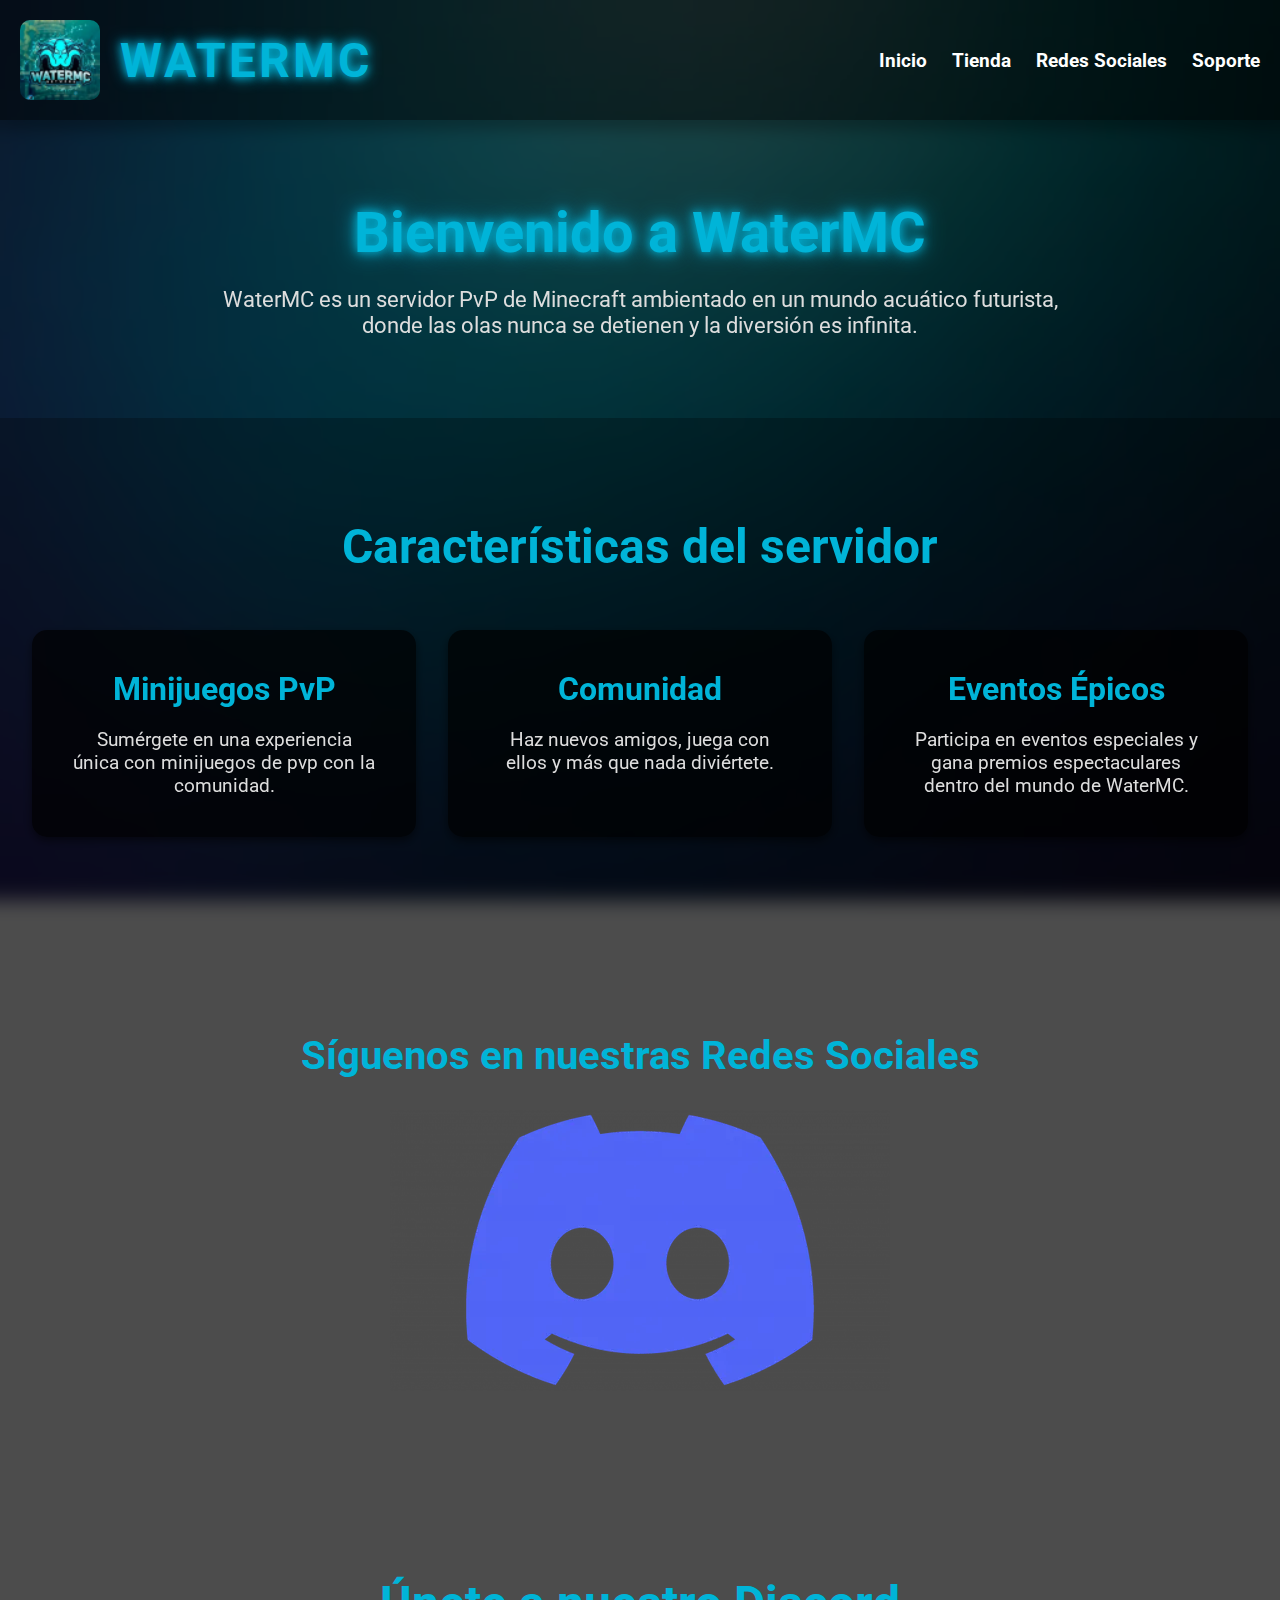
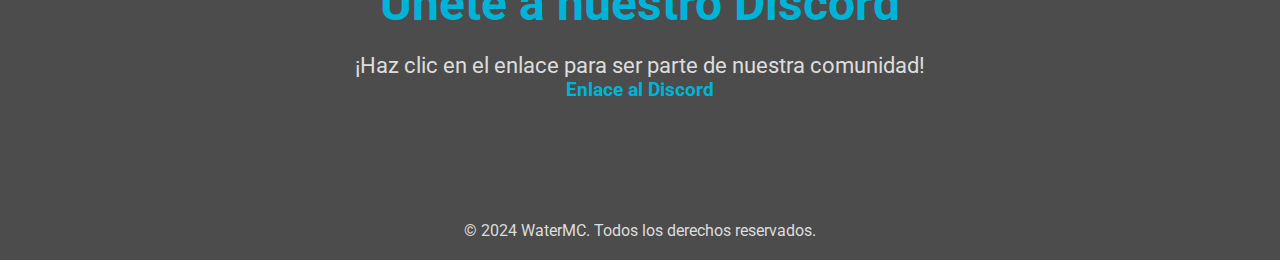
<file: index.html>
<!DOCTYPE html>
<html lang="es">
<head>
    <meta charset="UTF-8">
    <meta name="viewport" content="width=device-width, initial-scale=1.0">
    <title>WaterMC - Network</title>
    <link rel="stylesheet" href="style.css">
    <link href="https://fonts.googleapis.com/css2?family=Roboto:wght@400;700&display=swap" rel="stylesheet">
</head>
<body>
    <header>
        <div class="navbar">
            <div class="logo">
                <img src="assets/server-icon.png" alt="WaterMC Logo" class="logo-img">
                <h1>WaterMC</h1>
            </div>
            <nav>
                <ul>
                    <li><a href="index.html#info">Inicio</a></li>
                    <li><a href="https://tiendawatermc.github.io" target="_blank">Tienda</a></li>
                    <li><a href="#socials">Redes Sociales</a></li>
                    <li><a href="#contact">Soporte</a></li>
                </ul>
            </nav>
        </div>
    </header>

    <section id="info" class="section-info">
        <div class="container">
            <h2>Bienvenido a WaterMC</h2>
            <p>WaterMC es un servidor PvP de Minecraft ambientado en un mundo acuático futurista, donde las olas nunca se detienen y la diversión es infinita.</p>
        </div>
    </section>

    <section id="features" class="section-features">
        <div class="container">
            <h2>Características del servidor</h2>
            <div class="feature-list">
                <div class="feature">
                    <h3>Minijuegos PvP</h3>
                    <p>Sumérgete en una experiencia única con minijuegos de pvp con la comunidad.</p>
                </div>
                <div class="feature">
                    <h3>Comunidad</h3>
                    <p>Haz nuevos amigos, juega con ellos y más que nada diviértete.</p>
                </div>
                <div class="feature">
                    <h3>Eventos Épicos</h3>
                    <p>Participa en eventos especiales y gana premios espectaculares dentro del mundo de WaterMC.</p>
                </div>
            </div>
        </div>
    </section>

    <section id="socials" class="section-socials">
        <div class="container">
            <h2>Síguenos en nuestras Redes Sociales</h2>
            <div class="social-links">
                <a href="https://discord.gg/UNVycrsxCR" target="_blank">
                    <img src="assets/discord.png" alt="Discord" class="social-icon">
                </a>
            </div>
        </div>
    </section>

    <section id="contact" class="section-contact">
        <div class="container">
            <h2>Únete a nuestro Discord</h2>
            <p>¡Haz clic en el enlace para ser parte de nuestra comunidad!</p>
            <a href="https://discord.gg/UNVycrsxCR" target="_blank">Enlace al Discord</a>
        </div>
    </section>

    <footer>
        <div class="container">
            <p>&copy; 2024 WaterMC. Todos los derechos reservados.</p>
        </div>
    </footer>
</body>
</html>
</file>
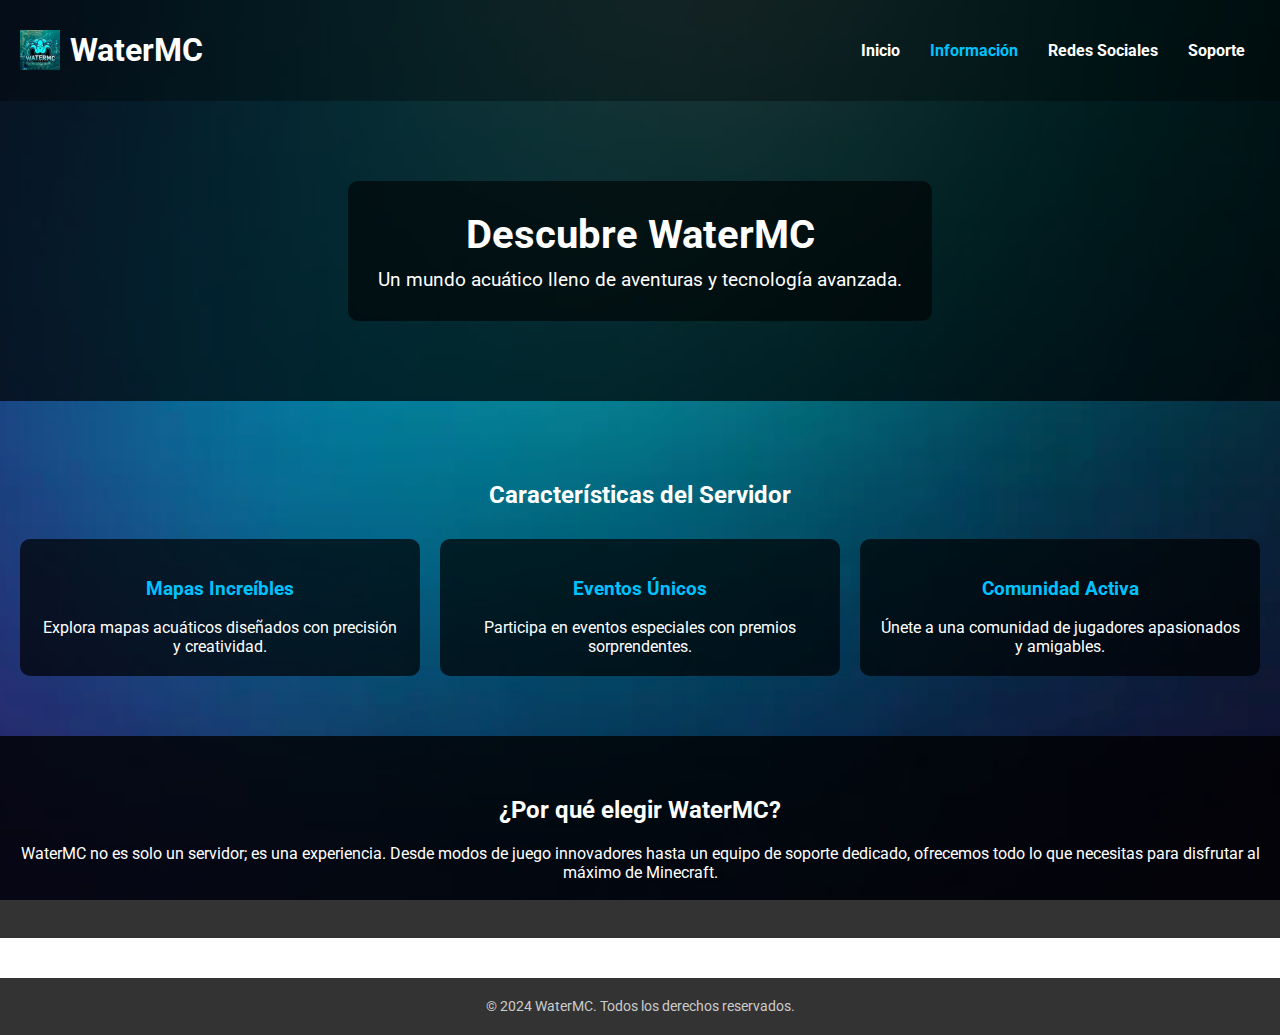
<file: info.html>
<!DOCTYPE html>
<html lang="es">
<head>
    <meta charset="UTF-8">
    <meta name="viewport" content="width=device-width, initial-scale=1.0">
    <title>WaterMC</title>
    <link rel="stylesheet" href="info.css">
    <link href="https://fonts.googleapis.com/css2?family=Roboto:wght@400;700&display=swap" rel="stylesheet">
</head>
<body>
    <header>
        <div class="navbar">
            <div class="logo">
                <img src="assets/server-icon.png" alt="WaterMC Logo" class="logo-img">
                <h1>WaterMC</h1>
            </div>
            <nav>
                <ul>
                    <li><a href="index.html#info">Inicio</a></li>
                    <li><a href="info.html" class="active">Información</a></li>
                    <li><a href="index.html#socials">Redes Sociales</a></li>
                    <li><a href="index.html#contact">Soporte</a></li>
                </ul>
            </nav>
        </div>
    </header>

    <section class="hero">
        <div class="hero-overlay">
            <h2>Descubre WaterMC</h2>
            <p>Un mundo acuático lleno de aventuras y tecnología avanzada.</p>
        </div>
    </section>

    <section id="details" class="section-info">
        <div class="container">
            <h2>Características del Servidor</h2>
            <div class="features-grid">
                <div class="feature-card">
                    <h3>Mapas Increíbles</h3>
                    <p>Explora mapas acuáticos diseñados con precisión y creatividad.</p>
                </div>
                <div class="feature-card">
                    <h3>Eventos Únicos</h3>
                    <p>Participa en eventos especiales con premios sorprendentes.</p>
                </div>
                <div class="feature-card">
                    <h3>Comunidad Activa</h3>
                    <p>Únete a una comunidad de jugadores apasionados y amigables.</p>
                </div>
            </div>
        </div>
    </section>

    <section id="details-extra" class="section-extra">
        <div class="container">
            <h2>¿Por qué elegir WaterMC?</h2>
            <p>WaterMC no es solo un servidor; es una experiencia. Desde modos de juego innovadores hasta un equipo de soporte dedicado, ofrecemos todo lo que necesitas para disfrutar al máximo de Minecraft.</p>
        </div>
    </section>

    <footer>
        <div class="container">
            <p>&copy; 2024 WaterMC. Todos los derechos reservados.</p>
        </div>
    </footer>
</body>
</html>
</file>
<file: info.css>
/* Estilo general */
body {
    margin: 0;
    font-family: 'Roboto', sans-serif;
    background: url('assets/fondo.png') no-repeat center center fixed;
    background-size: cover;
    color: #ffffff;
}

/* Encabezado */
header {
    background-color: rgba(0, 0, 0, 0.8);
    padding: 10px 20px;
}

.navbar {
    display: flex;
    justify-content: space-between;
    align-items: center;
}

.logo {
    display: flex;
    align-items: center;
}

.logo-img {
    height: 40px;
    margin-right: 10px;
}

nav ul {
    list-style: none;
    display: flex;
    padding: 0;
    margin: 0;
}

nav ul li {
    margin: 0 15px;
}

nav ul li a {
    text-decoration: none;
    color: #ffffff;
    font-weight: 700;
    transition: color 0.3s;
}

nav ul li a.active {
    color: #00c2ff;
}

nav ul li a:hover {
    color: #00c2ff;
}

/* Hero Section */
.hero {
    height: 300px;
    display: flex;
    align-items: center;
    justify-content: center;
    background: rgba(0, 0, 0, 0.7);
    text-align: center;
    color: #ffffff;
    position: relative;
}

.hero-overlay {
    background: rgba(0, 0, 0, 0.6);
    padding: 30px;
    border-radius: 10px;
}

.hero h2 {
    font-size: 2.5em;
    margin: 0;
}

.hero p {
    margin: 10px 0 0;
    font-size: 1.2em;
}

/* Características */
.section-info {
    padding: 60px 20px;
    text-align: center;
}

.features-grid {
    display: grid;
    grid-template-columns: repeat(auto-fit, minmax(300px, 1fr));
    gap: 20px;
    margin-top: 30px;
}

.feature-card {
    background: rgba(0, 0, 0, 0.7);
    padding: 20px;
    border-radius: 10px;
    transition: transform 0.3s;
}

.feature-card:hover {
    transform: scale(1.05);
}

.feature-card h3 {
    color: #00c2ff;
}

.feature-card p {
    margin: 10px 0 0;
    font-size: 1em;
}

/* Sección extra */
.section-extra {
    background: rgba(0, 0, 0, 0.8);
    padding: 40px 20px;
    text-align: center;
    color: #ffffff;
}

/* Footer */
footer {
    background-color: rgba(0, 0, 0, 0.8);
    text-align: center;
    padding: 20px 0;
    margin-top: 40px;
}

footer p {
    margin: 0;
    font-size: 0.9em;
    color: #cccccc;
}
</file>
<file: style.css>
/* Reset de márgenes y paddings */
* {
    margin: 0;
    padding: 0;
    box-sizing: border-box;
}

/* Fuentes y estilo base */
body {
    font-family: 'Roboto', sans-serif;
    background: url('assets/fondo.png') no-repeat center center fixed; /* Fondo acuático con la imagen proporcionada */
    background-size: cover; /* Se asegura de que la imagen cubra toda la pantalla */
    color: #fff;
    overflow-x: hidden;
    animation: backgroundAnimation 60s linear infinite;
}

/* Animación para el fondo acuático */
@keyframes backgroundAnimation {
    0% { background-position: 0 0; }
    100% { background-position: 100% 100%; }
}

/* Cabecera y barra de navegación */
header {
    background: rgba(0, 0, 0, 0.8); /* Fondo oscuro con más opacidad */
    padding: 20px 0;
    box-shadow: 0 4px 10px rgba(0, 0, 0, 0.6);
}

.navbar {
    display: flex;
    justify-content: space-between;
    align-items: center;
    padding: 0 20px;
}

.logo {
    display: flex;
    align-items: center;
    justify-content: flex-start;
}

.logo-img {
    width: 80px;
    height: 80px;
    margin-right: 20px;
    border-radius: 10px;
    object-fit: cover;
}

.navbar h1 {
    color: #00b4d8;
    font-size: 3rem;
    text-transform: uppercase;
    letter-spacing: 3px;
    text-shadow: 0 0 8px #00b4d8, 0 0 15px #00b4d8;
}

nav ul {
    list-style-type: none;
    display: flex;
}

nav ul li {
    margin-left: 25px;
}

nav ul li a {
    color: #fff;
    text-decoration: none;
    font-weight: bold;
    font-size: 1.2rem;
    transition: color 0.3s ease;
}

nav ul li a:hover {
    color: #00b4d8;
}

/* Sección de Información */
.section-info {
    background: rgba(0, 0, 0, 0.6);
    padding: 80px 0;
    text-align: center;
    backdrop-filter: blur(8px);
}

.section-info h2 {
    font-size: 3.5rem;
    margin-bottom: 20px;
    color: #00b4d8;
    text-shadow: 0 0 10px #00b4d8, 0 0 20px #00b4d8;
}

.section-info p {
    font-size: 1.4rem;
    max-width: 900px;
    margin: 0 auto;
    color: #ddd;
}

/* Sección de Características */
.section-features {
    background: rgba(0, 0, 0, 0.7);
    padding: 100px 0;
    text-align: center;
    backdrop-filter: blur(10px);
}

.section-features h2 {
    font-size: 3rem;
    margin-bottom: 40px;
    color: #00b4d8;
}

.feature-list {
    display: flex;
    justify-content: space-evenly;
    flex-wrap: wrap;
}

.feature {
    background: rgba(0, 0, 0, 0.7);
    padding: 40px;
    border-radius: 15px;
    width: 30%;
    margin: 15px 0;
    transition: transform 0.3s ease, box-shadow 0.3s ease;
    box-shadow: 0 4px 10px rgba(0, 0, 0, 0.5);
}

.feature:hover {
    transform: translateY(-15px);
    box-shadow: 0 20px 30px rgba(0, 0, 0, 0.6);
}

.feature h3 {
    font-size: 2rem;
    margin-bottom: 20px;
    color: #00b4d8;
}

.feature p {
    font-size: 1.2rem;
    color: #ddd;
}

/* Sección de Redes Sociales */
.section-socials {
    background: rgba(0, 0, 0, 0.7);
    padding: 80px 0;
    text-align: center;
}

.section-socials h2 {
    font-size: 2.5rem;
    margin-bottom: 30px;
    color: #00b4d8;
}

.social-links {
    display: flex;
    justify-content: center;
    gap: 30px;
}

.social-icon img {
    width: 60px;
    height: 60px;
    transition: transform 0.3s ease, filter 0.3s ease;
    filter: brightness(1.2);
}

.social-icon:hover img {
    transform: scale(1.1);
    filter: brightness(1.5);
}

/* Sección de Soporte */
.section-contact {
    background: rgba(0, 0, 0, 0.7);
    padding: 100px 0;
    text-align: center;
}

.section-contact h2 {
    font-size: 3rem;
    margin-bottom: 20px;
    color: #00b4d8;
}

.section-contact p {
    font-size: 1.4rem;
    color: #ddd;
}

.section-contact a {
    color: #00b4d8;
    font-weight: bold;
    text-decoration: none;
    font-size: 1.2rem;
}

.section-contact a:hover {
    text-decoration: underline;
}

/* Pie de página */
footer {
    background: rgba(0, 0, 0, 0.7);
    color: #fff;
    padding: 20px 0;
    text-align: center;
}

footer p {
    font-size: 1rem;
    color: #ddd;
}
</file>
